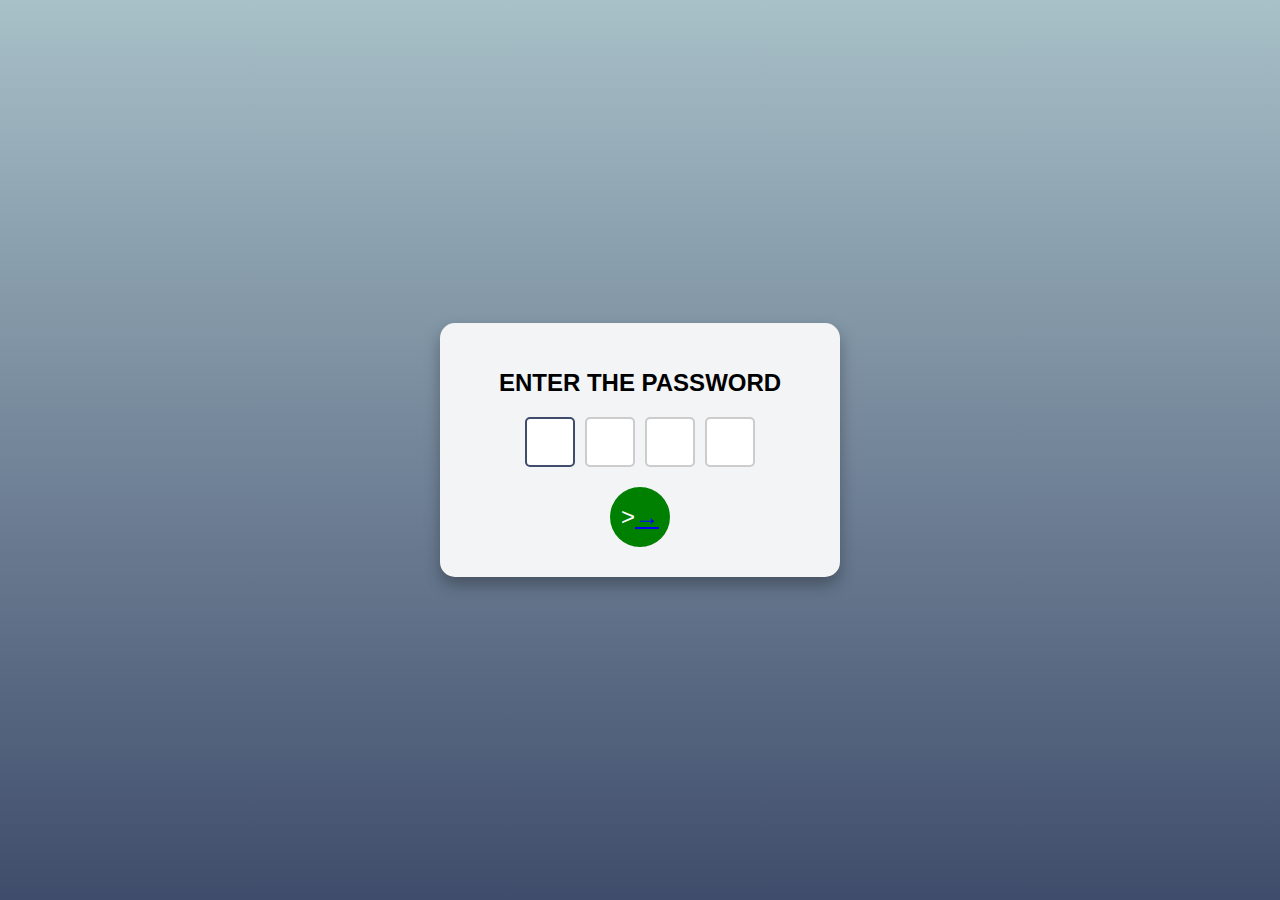
<file: password.html>
<!DOCTYPE html>
<html lang="en">
<head>
  <meta charset="UTF-8">
  <title>Enter PIN</title>
  <link rel="stylesheet" href="password.css">
</head>
<body>
  <div class="pin-container">
    <h1>ENTER THE PASSWORD</h1>
    <div class="pin-input-group">
      <input type="password" class="pin-input" maxlength="1">
      <input type="password" class="pin-input" maxlength="1">
      <input type="password" class="pin-input" maxlength="1">
      <input type="password" class="pin-input" maxlength="1">
    </div>
    <button class="enter-button">><a href="verify.html">→</a></button>
  </div>

  <script>
    const pinInputs = document.querySelectorAll('.pin-input');
    const enterButton = document.querySelector('.enter-button');
    let currentInputIndex = 0;

    pinInputs[0].focus();

    pinInputs.forEach((input, index) => {
      input.addEventListener('input', () => {
        if (input.value.length === 1 && index < pinInputs.length - 1) {
          pinInputs[index + 1].focus();
        }
      });

      input.addEventListener('keydown', (e) => {
        if (e.key === 'Backspace' && input.value === '' && index > 0) {
          pinInputs[index - 1].focus();
        }
      });
    });

    enterButton.addEventListener('click', () => {
      const pin = Array.from(pinInputs).map(input => input.value).join('');
      fetch('/verify-pin', {
        method: 'POST',
        headers: {
          'Content-Type': 'application/json',
        },
        body: JSON.stringify({ pin }),
      })
        .then(res => res.json())
        .then(data => {
          if (data.success) {
            alert('Correct PIN!');
            // redirect or show something
          } else {
            alert('Incorrect PIN.');
          }
        });
    });
  </script>
</body>
</html>
</file>
<file: password.css>
* {
  box-sizing: border-box;
}

body {
  font-family: Arial, sans-serif;
  background: linear-gradient(to bottom, #a8c0c8, #3f4c6b);
  height: 100vh;
  margin: 0;
  display: flex;
  justify-content: center;
  align-items: center;
  padding: 20px;
}

.pin-container {
  background: #f3f4f5;
  padding: 30px 20px;
  border-radius: 15px;
  box-shadow: 0 8px 16px rgba(0, 0, 0, 0.3);
  text-align: center;
  width: 100%;
  max-width: 400px;
}

.pin-container h1 {
  font-size: 1.5rem;
  margin-bottom: 20px;
}

.pin-input-group {
  display: flex;
  justify-content: center;
  margin: 20px 0;
  gap: 10px;
  flex-wrap: wrap;
}

.pin-input {
  width: 50px;
  height: 50px;
  font-size: 24px;
  text-align: center;
  border: 2px solid #ccc;
  border-radius: 5px;
  background-color: #fff;
  transition: border 0.3s ease;
}

.pin-input:focus {
  border-color: #3f4c6b;
  outline: none;
}

.enter-button {
  background: green;
  color: white;
  border: none;
  font-size: 24px;
  border-radius: 50%;
  width: 60px;
  height: 60px;
  cursor: pointer;
  transition: background 0.3s ease;
}

.enter-button:hover {
  
  background: #0f0;
}

/* Mobile-specific tweaks */
@media (max-width: 480px) {
  .pin-input {
    width: 40px;
    height: 40px;
    font-size: 20px;
  }

  .enter-button {
    width: 50px;
    height: 50px;
    font-size: 20px;
  }

  .pin-container h1 {
    font-size: 1.2rem;
  }
}
</file>
